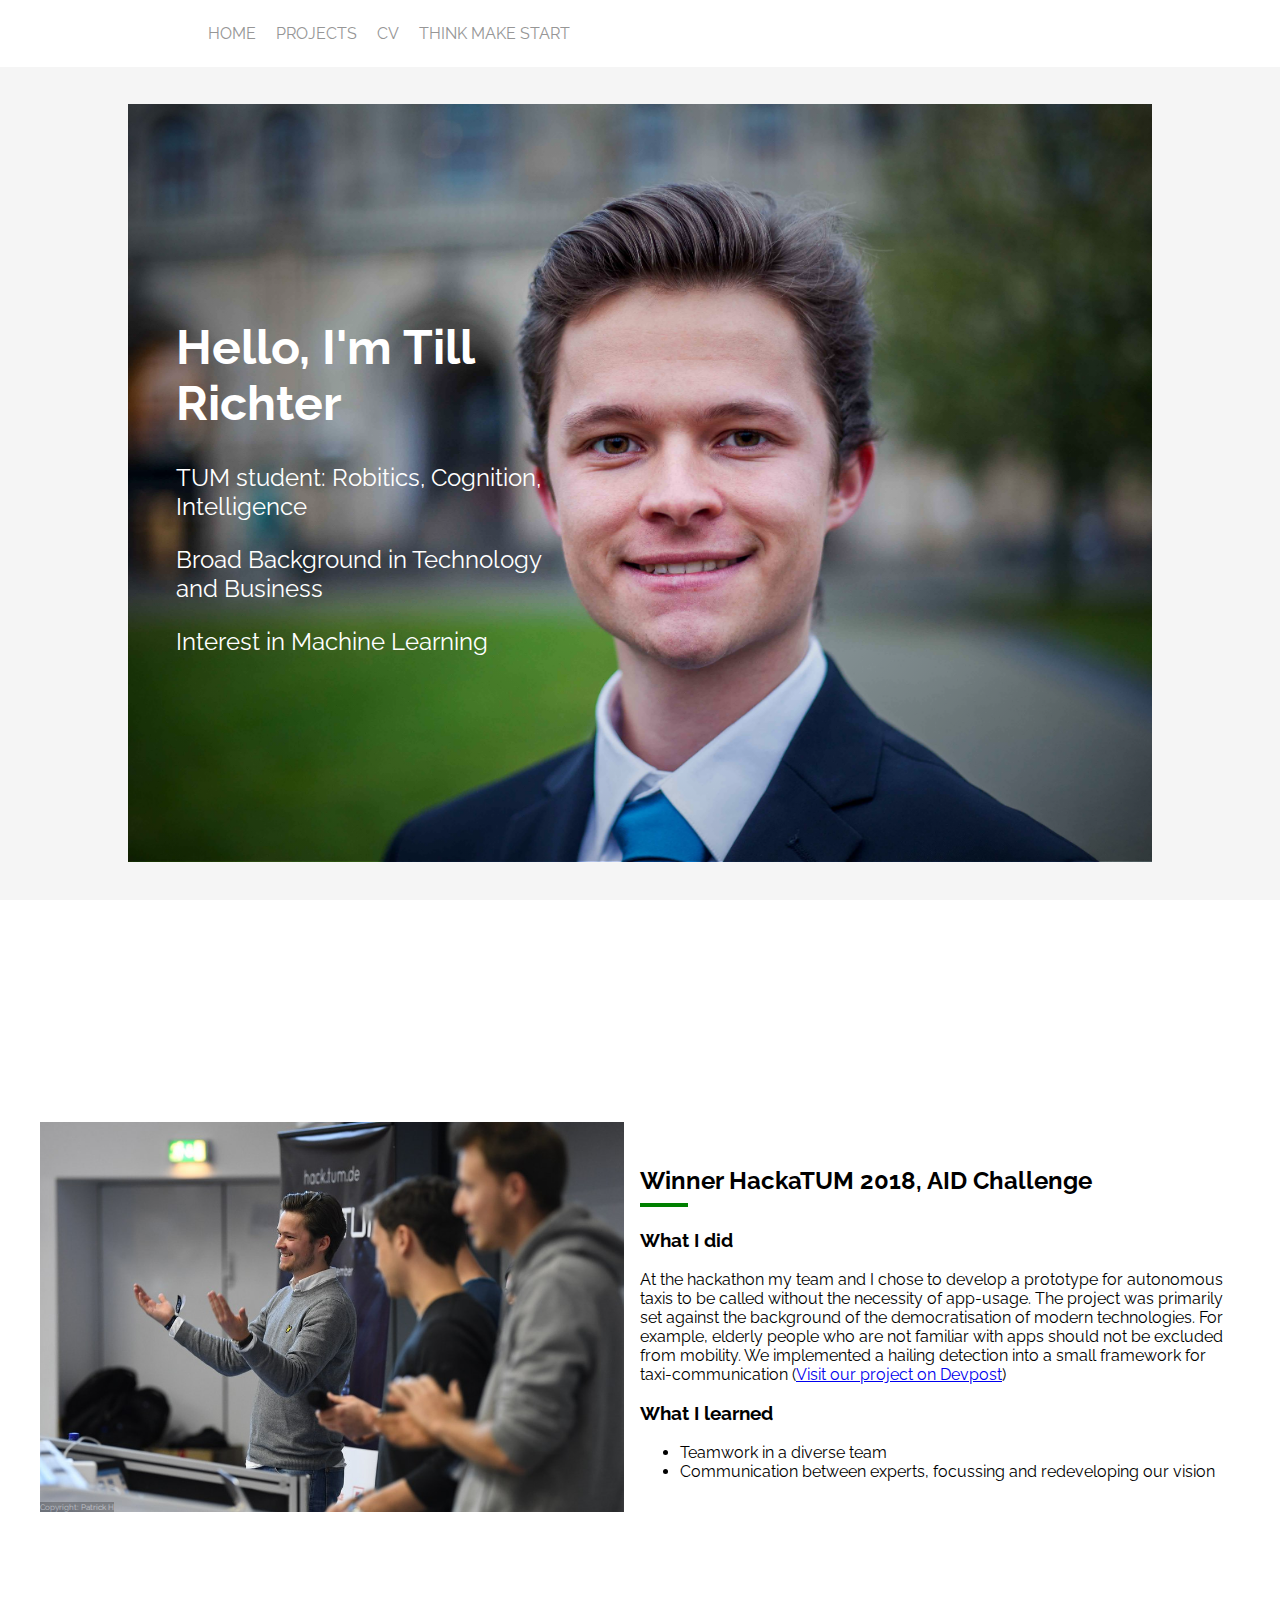
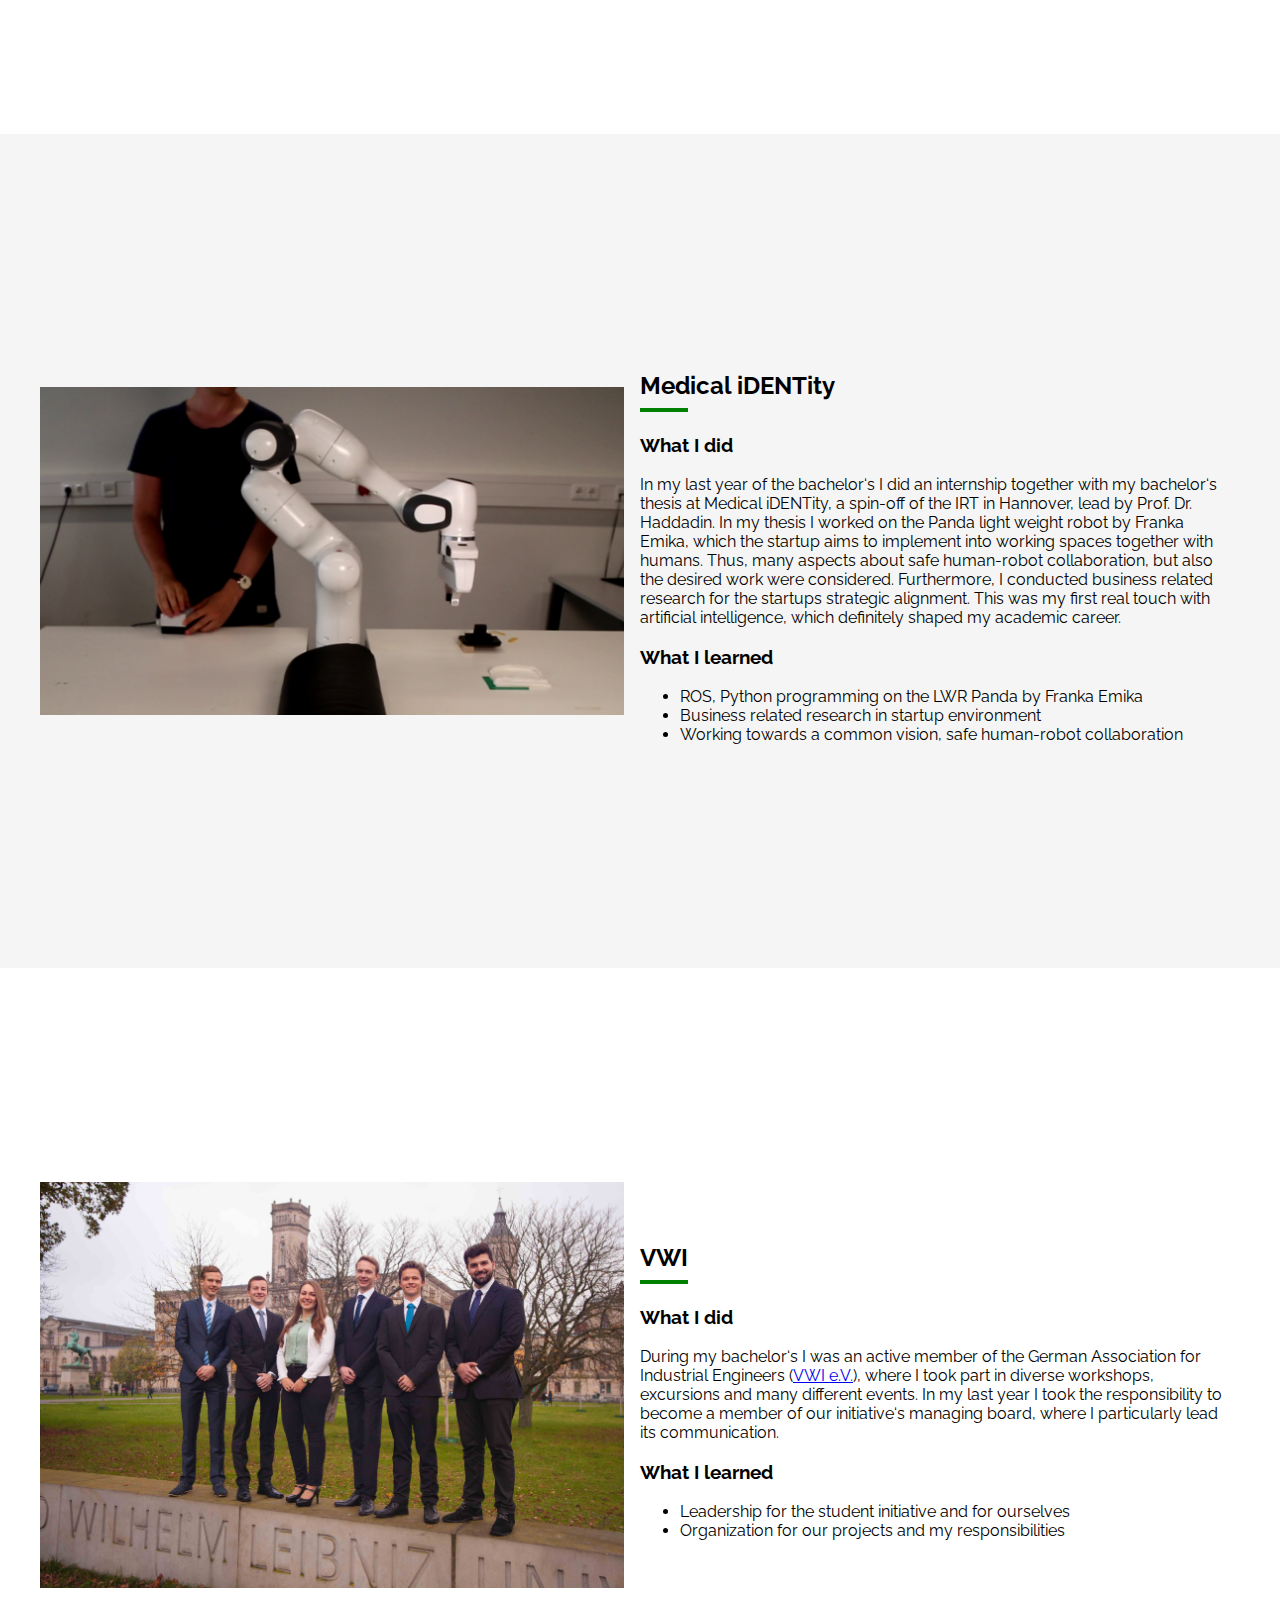
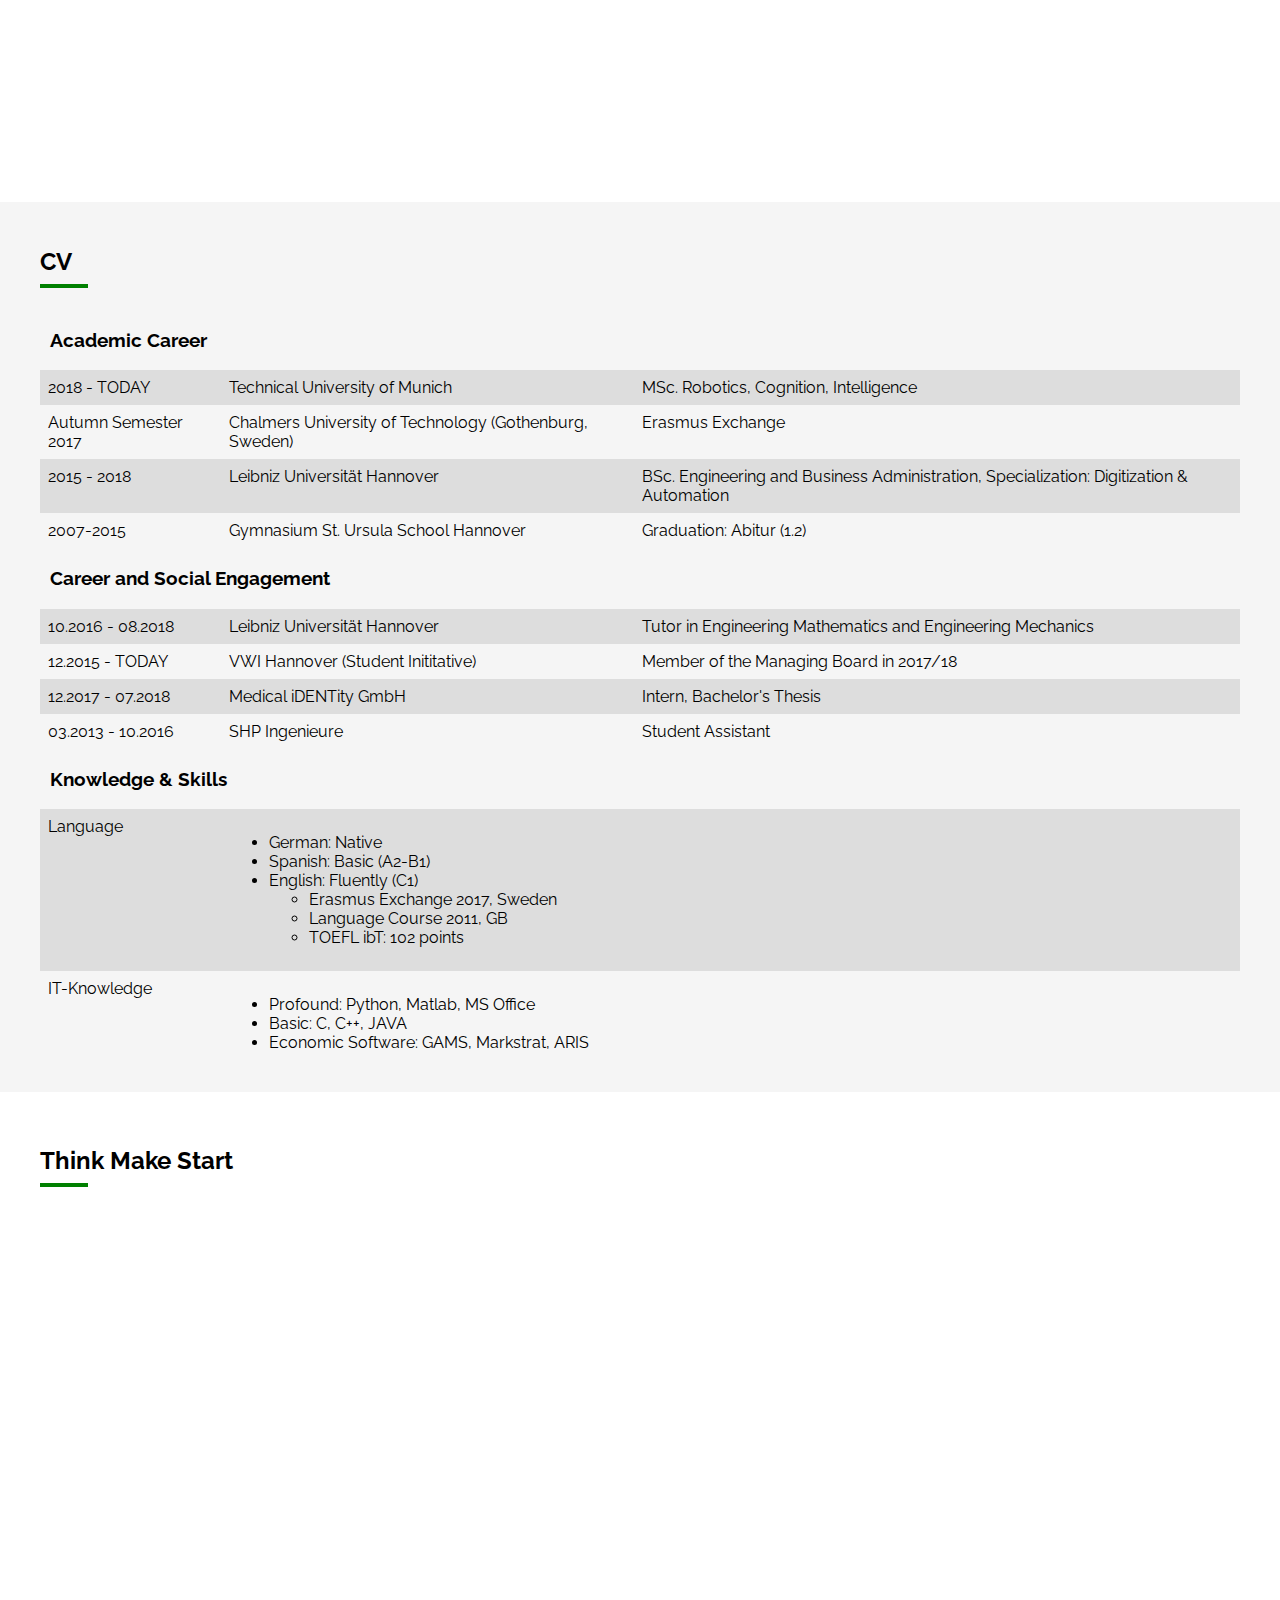
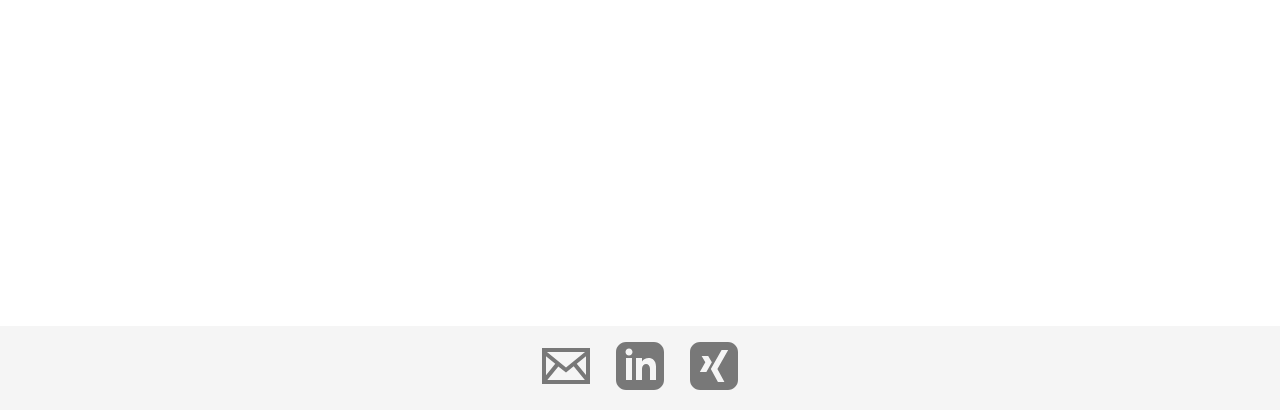
<file: Website Till/index.html>
<!DOCTYPE html>
<html lang="en">

<head>
    <meta charset="UTF-8">
    <link href="https://fonts.googleapis.com/css?family=Raleway" rel="stylesheet">
    <title>Till Richter</title>
    <link rel="stylesheet" type="text/css" href="style.css" />
    <meta name="apple-mobile-web-app-capable" content="yes" />
    <meta name="viewport" content="width=device-width, initial-scale=1.0" />
    <script src="https://ajax.googleapis.com/ajax/libs/jquery/3.3.1/jquery.min.js"></script>
    <script src="js/scrollspy.min.js"></script>

    <script type="text/javascript">
        $(document).ready(function () {
            var offsetTop = $("#page-header").height();
            $("body").css("padding-top", offsetTop + "px");
            $(".main").css("min-height", "calc(100vh - " + offsetTop + "px)");

            $("#nav").scrollspy({ animate: true, offset: -offsetTop });
        });
    </script>
</head>

<body>
    <header id="page-header" class="page-header">
        <nav>
            <ul id="nav">
                <li><a href="#home">Home</a></li>
                <li><a href="#projects">Projects</a></li>
                <li><a href="#cv">CV</a></li>
                <li><a href="#tms">Think Make Start</a></li>
            </ul>
        </nav>
    </header>
    <section id="home" class="main">
        <div>
            <header>
                <h1>
                    Hello, I'm Till Richter
                </h1>
                <p>
                    TUM student: Robitics, Cognition, Intelligence
                </p>
                <p>
                    Broad Background in Technology and Business
                </p>
                <p>
                    Interest in Machine Learning
                </p>
            </header>
        </div>
    </section>


    <div id="projects">
        <section class="main project">
            <article>
                <div class="image-wrapper">
                    <img src="images/HackaTUM.jpg" />
                    <span class="reference">Copyright: Patrick H</span>
                </div>
                <div class="content-wrapper">
                    <header>
                        <h2>
                            Winner HackaTUM 2018, AID Challenge
                        </h2>
                    </header>
                    <h3>
                        What I did
                    </h3>
                    <p>
                        At the hackathon my team and I chose to develop a prototype for autonomous taxis to be called
                        without the necessity of app-usage. The project was primarily set against the background of the
                        democratisation of modern technologies. For example, elderly people who are not familiar with
                        apps should not be excluded from mobility. We implemented a hailing detection into a small
                        framework for taxi-communication (<a href="https://devpost.com/software/aid-cab">Visit our
                            project on Devpost</a>)
                    </p>
                    <h3>
                        What I learned
                    </h3>
                    <ul>
                        <li> Teamwork in a diverse team</li>
                        <li>Communication between experts, focussing and redeveloping our vision</li>
                    </ul>
                </div>
            </article>
        </section>
        <section class="main project">
            <article>
                <div class="image-wrapper">
                    <img src="images/franka.png" />
                </div>
                <div class="content-wrapper">
                    <header>
                        <h2>
                            Medical iDENTity
                        </h2>
                    </header>
                    <h3>
                        What I did
                    </h3>
                    <p>
                        In my last year of the bachelor‘s I did an internship together with my bachelor‘s thesis at
                        Medical iDENTity, a spin-off of the IRT in Hannover, lead by Prof. Dr. Haddadin. In my thesis I
                        worked on the Panda light weight robot by Franka Emika, which the startup aims to implement into
                        working spaces together with humans. Thus, many aspects about safe human-robot collaboration,
                        but also the desired work were considered. Furthermore, I conducted business related research
                        for the startups strategic alignment. This was my first real touch with artificial intelligence,
                        which definitely shaped my academic career.
                    </p>
                    <h3>
                        What I learned
                    </h3>

                    <ul>
                        <li>ROS, Python programming on the LWR Panda by Franka Emika</li>
                        <li>Business related research in startup environment</li>
                        <li>Working towards a common vision, safe human-robot collaboration</li>
                    </ul>
                </div>
            </article>
        </section>
        <section class="main project">
            <article>
                <div class="image-wrapper">
                    <img src="images/9.jpg" />
                </div>
                <div class="content-wrapper">
                    <header>
                        <h2>
                            VWI
                        </h2>
                    </header>
                    <h3>
                        What I did
                    </h3>
                    <p>
                        During my bachelor‘s I was an active member of the German Association for Industrial Engineers
                        (<a href="https://www.vwi.org/">VWI e.V.</a>), where I took part in diverse workshops,
                        excursions and many different events. In my last year I took the responsibility to become a
                        member of our initiative‘s managing board, where I particularly lead its communication. </p>
                    <h3>
                        What I learned
                    </h3>

                    <ul>
                        <li>Leadership for the student initiative and for ourselves</li>
                        <li>Organization for our projects and my responsibilities</li>
                    </ul>
                </div>
            </article>
        </section>
    </div>


    <section id="cv" class="main">
        <article>
            <header>
                <h2>
                    CV
                </h2>
            </header>
            <table>
                <tbody>
                    <tr>
                        <th colspan="3">Academic Career </th>
                    </tr>
                    <tr>
                        <td>2018 - TODAY</td>
                        <td>Technical University of Munich</td>
                        <td>MSc. Robotics, Cognition, Intelligence</td>
                    </tr>
                    <tr>
                        <td>Autumn Semester 2017</td>
                        <td>Chalmers University of Technology (Gothenburg, Sweden)</td>
                        <td>Erasmus Exchange</td>
                    </tr>
                    <tr>
                        <td>2015 - 2018</td>
                        <td>Leibniz Universität Hannover</td>
                        <td>BSc. Engineering and Business Administration, Specialization: Digitization & Automation
                        </td>
                    </tr>
                    <tr>
                        <td>2007-2015</td>
                        <td>Gymnasium St. Ursula School Hannover</td>
                        <td>Graduation: Abitur (1.2)</td>
                    </tr>
                </tbody>
                <tbody>
                    <tr>
                        <th colspan="3">Career and Social Engagement </th>
                    </tr>
                    <tr>
                        <td>10.2016 - 08.2018</td>
                        <td>Leibniz Universität Hannover</td>
                        <td>Tutor in Engineering Mathematics and Engineering Mechanics</td>
                    </tr>
                    <tr>
                        <td>12.2015 - TODAY</td>
                        <td>VWI Hannover (Student Inititative)</td>
                        <td>Member of the Managing Board in 2017/18</td>
                    </tr>
                    <tr>
                        <td>12.2017 - 07.2018</td>
                        <td>Medical iDENTity GmbH</td>
                        <td>Intern, Bachelor's Thesis</td>
                    </tr>
                    <tr>
                        <td>03.2013 - 10.2016</td>
                        <td>SHP Ingenieure</td>
                        <td>Student Assistant</td>
                    </tr>
                </tbody>
                <tbody>
                    <tr>
                        <th colspan="3">Knowledge & Skills </th>
                    </tr>
                    <tr>
                        <td>Language</td>
                        <td colspan="2">
                            <ul>
                                <li>German: Native</li>
                                <li>Spanish: Basic (A2-B1)</li>
                                <li>English: Fluently (C1)<ul>
                                        <li>Erasmus Exchange 2017, Sweden</li>
                                        <li>Language Course 2011, GB</li>
                                        <li>TOEFL ibT: 102 points</li>
                                    </ul>
                                </li>
                            </ul>
                        </td>
                    </tr>
                    <tr>
                        <td>
                            IT-Knowledge
                        </td>
                        <td colspan="2">
                            <ul>
                                <li>Profound: Python, Matlab, MS Office</li>
                                <li>Basic: C, C++, JAVA</li>
                                <li>Economic Software: GAMS, Markstrat, ARIS</li>
                            </ul>
                        </td>
                    </tr>
                </tbody>
            </table>
        </article>
    </section>
    <section id="tms" class="main">
        <article>
            <header>
                <h2>
                    Think Make Start
                </h2>
            </header>
            <div class="video-wrapper">
                <iframe width="560" height="315" src="https://www.youtube.com/embed/FIUDA2q8fmg" frameborder="0"
                    allow="accelerometer; autoplay; encrypted-media; gyroscope; picture-in-picture"
                    allowfullscreen></iframe>
            </div>
        </article>
    </section>
    <footer class="footer">
        <div>
            <a href="mailto:till-richter@gmx.de">
                <svg xmlns="http://www.w3.org/2000/svg" width="24" height="24" viewBox="0 0 24 24">
                    <path
                        d="M0 3v18h24v-18h-24zm6.623 7.929l-4.623 5.712v-9.458l4.623 3.746zm-4.141-5.929h19.035l-9.517 7.713-9.518-7.713zm5.694 7.188l3.824 3.099 3.83-3.104 5.612 6.817h-18.779l5.513-6.812zm9.208-1.264l4.616-3.741v9.348l-4.616-5.607z" />
                </svg>
            </a>
            <a href="https://www.linkedin.com/in/till-richter-659334157/">
                <svg xmlns="http://www.w3.org/2000/svg" width="24" height="24" viewBox="0 0 24 24">
                    <path
                        d="M19 0h-14c-2.761 0-5 2.239-5 5v14c0 2.761 2.239 5 5 5h14c2.762 0 5-2.239 5-5v-14c0-2.761-2.238-5-5-5zm-11 19h-3v-11h3v11zm-1.5-12.268c-.966 0-1.75-.79-1.75-1.764s.784-1.764 1.75-1.764 1.75.79 1.75 1.764-.783 1.764-1.75 1.764zm13.5 12.268h-3v-5.604c0-3.368-4-3.113-4 0v5.604h-3v-11h3v1.765c1.396-2.586 7-2.777 7 2.476v6.759z" />
                </svg>
            </a>
            <a href="https://www.xing.com/profile/Till_Richter9?sc_o=mxb_p">
                <svg xmlns="http://www.w3.org/2000/svg" width="24" height="24" viewBox="0 0 24 24">
                    <path
                        d="M19 0h-14c-2.761 0-5 2.239-5 5v14c0 2.761 2.239 5 5 5h14c2.762 0 5-2.239 5-5v-14c0-2.761-2.238-5-5-5zm-14.085 15l2.744-4.825-1.846-3.162h3.292l1.83 3.152-2.744 4.835h-3.276zm8.79-1.445l3.514 6.445h-3.252l-3.55-6.445 5.38-9.555h3.289l-5.381 9.555z" />
                </svg>
            </a>
        </div>
    </footer>
</body>

</html>
</file>
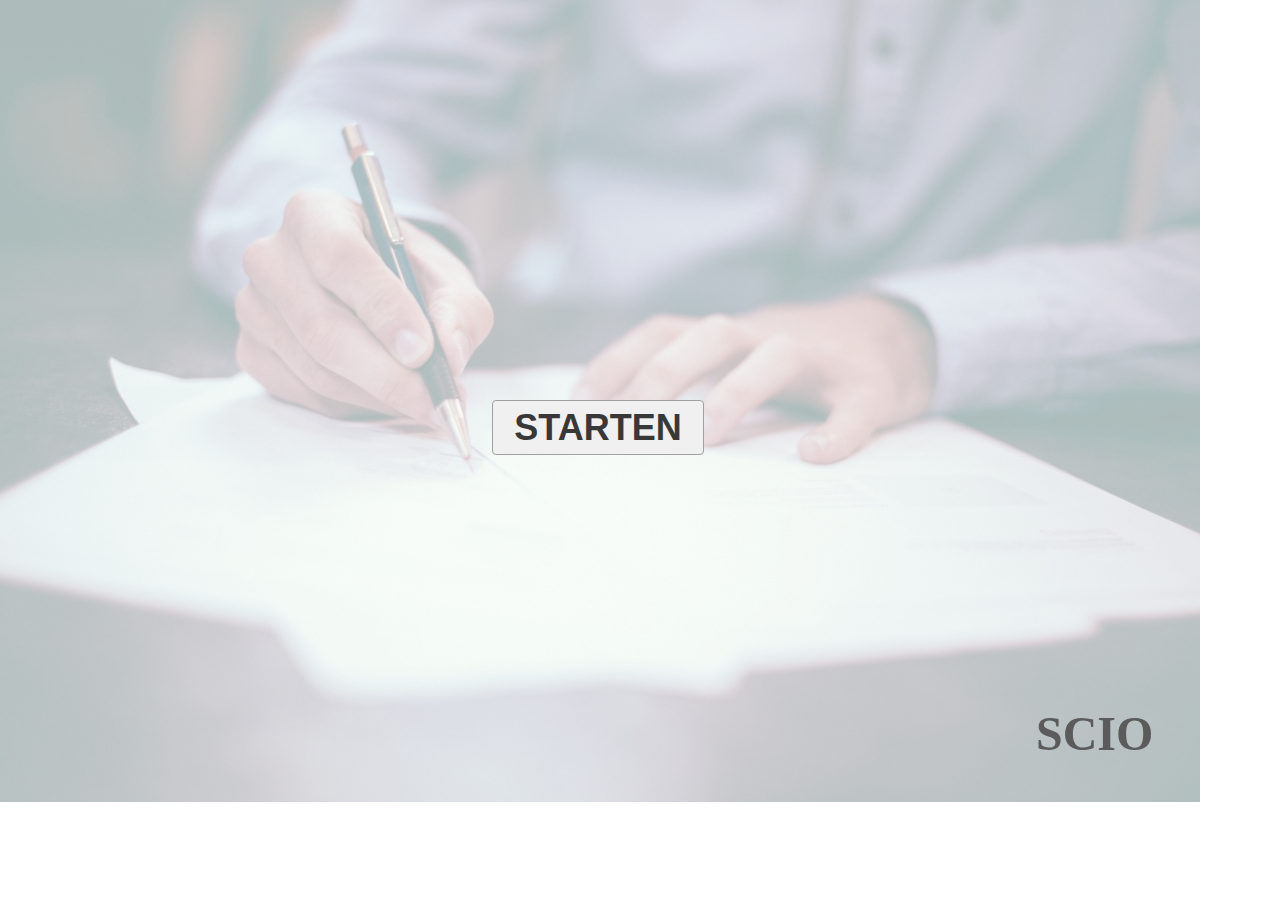
<file: demo/Scio.html>
<!DOCTYPE html>
<html>
  <head>
	<meta http-equiv="Content-Type" content="text/html; charset=utf-8" />
	<meta http-equiv="X-UA-Compatible" content="chrome=1,IE=edge" />
	<title>Scio</title>
	<style>
		html {
			height:100%;
		}
		body {
			background-color:#FFF;
			margin:0;
			height:100%;
		}
	</style>
	<!-- copy these lines to your document head: -->

	<meta name="viewport" content="user-scalable=yes, width=1200" />

	<!-- end copy -->
  </head>
  <body>
	<!-- copy these lines to your document: -->

	<div id="scio_hype_container" class="HYPE_document" style="margin:auto;position:relative;width:100%;height:100%;overflow:hidden;">
		<script type="text/javascript" charset="utf-8" src="Scio.hyperesources/scio_hype_generated_script.js?28767"></script>
	</div>

	<!-- end copy -->
	


	<!-- text content for search engines: -->

	<div style="display:none" aria-hidden=true>

		<div>STARTEN
</div>
		<div>SCIO</div>
		<div></div>
		<div>Datei hochladen
</div>
		<div>Scio</div>
		<div>§ 1 Leistungsbeschreibung Mittels der eBay-Dienste bietet eBay einen Marktplatz an, auf dem von natürlichen und juristischen Personen und Personengesellschaften („Nutzer”) in Verkaufsangeboten („Angebot”), Waren und Leistungen aller Art („Artikel”) angeboten (in dieser Eigenschaft „Verkäufer”) und erworben (in dieser Eigenschaft „Käufer”) und sonstige Inhalte veröffentlicht werden können, sofern deren Angebot, Erwerb oder Veröffentlichung nicht gegen gesetzliche Bestimmungen, diese eBay-AGB oder die eBay-Grundsätze verstößt. eBay bietet selbst keine Artikel an und wird nicht Vertragspartner der ausschließlich zwischen den Nutzern dieses Marktplatzes geschlossenen Verträge. eBay bewirbt die eBay-Dienste und stellt anderen eBay-Gesellschaften sowie Dritten zu diesem Zweck einen Zugang zu den Inhalten der Nutzer zur Verfügung, damit diese die Inhalte auf Websites, in Softwareapplikationen und in E-Mails bewerben können. eBay hat das Recht, Angebote und sonstige Inhalte von Nutzern technisch so zu bearbeiten, dass diese auch auf mobilen Endgeräten oder Softwareapplikationen von eBay oder Dritten dargestellt werden können. Die Angebote und sonstigen Inhalte von Nutzern […].</div>
		<div>Prüfung starten</div>
		<div>2. eBay bewirbt die eBay-Dienste und stellt anderen eBay-Gesellschaften sowie...</div>
		<div>(Bei Anklicken oder Hover-Over) Bedenklich:
AGB gelten nur zwischen den Nutzern
</div>
		<div>§ 1 Leistungsbeschreibung</div>
		<div>§ 1 Leistungsbeschreibung 

Mittels der eBay-Dienste bietet eBay einen Marktplatz an, auf dem von natürlichen und juristischen Personen und Personengesellschaften („Nutzer”) in Verkaufsangeboten („Angebot”), Waren und Leistungen aller Art („Artikel”) angeboten (in dieser Eigenschaft „Verkäufer”) und erworben (in dieser Eigenschaft „Käufer”) und sonstige Inhalte veröffentlicht werden können, sofern deren Angebot, Erwerb oder Veröffentlichung nicht gegen gesetzliche Bestimmungen, diese eBay-AGB oder die eBay-Grundsätze verstößt. eBay bietet selbst keine Artikel an und wird nicht Vertragspartner der ausschließlich zwischen den Nutzern dieses Marktplatzes geschlossenen Verträge.eBay bewirbt die eBay-Dienste und stellt anderen eBay-Gesellschaften sowie Dritten zu diesem Zweck einen Zugang zu den Inhalten der Nutzer zur Verfügung, damit diese die Inhalte auf Websites, in Softwareapplikationen und in E-Mails bewerben können.
</div>
		<div>Bedenklich:
Evtl. Verstoß gegen 
§ 309 Abs. X Nr. Y BGB</div>
		<div>3. eBay hat das Recht, Angebote und sonstige Inhalte von Nutzern technisch so zu bearbeiten, dass diese auch auf mobilen Endgeräten oder Softwareapplikationen von eBay oder Dritten dargestellt werden können.</div>
		<div>1….Veröffentlichung nicht gegen gesetzliche Bestimmungen, diese eBay-AGB oder die eBay-Grundsätze verstößt. eBay bietet selbst keine Artikel an und wird nicht Vertragspartner der ausschließlich zwischen den Nutzern dieses Marktplatzes geschlossenen Verträge.
</div>
		<div>Verstoß:
§ 309 Abs. A Nr. B BGB
</div>
		<div>4. Trotz verschiedenartiger Sicherheitsvorkehrung ist es nicht auszuschließen, dass für ein eBay-Konto falsche Kontaktdaten hinterlegt wurden bzw. diese sich zwischenzeitlich geändert haben...</div>
		<div>Uwe Pfeiffer Knesebeckstrasse 18 57589 Pracht
</div>
		<div>UwePfeiffer@einrot.com
</div>
		<div>Uwe
</div>
		<div>Abo Einstellungen</div>
		<div>Telefon
</div>
		<div>Nachnahme
</div>
		<div>Etc.</div>
		<div>Titel
</div>
		<div>Pfeiffer
</div>
		<div>Dr.
</div>
		<div>02682 22 92 05
</div>
		<div>Anschrift
</div>
		<div>E-Mail
</div>
		<div>Vorname
</div>
		<div>Persönliche Daten</div>

	</div>

	<!-- end text content: -->

  </body>
</html>
</file>
<file: Website Till/style.css>
body {
  background-color: white;
  margin: 0;
  font-family: "Raleway", sans-serif;
  padding-top: 82px;
  font-size: 14px;
}

@media only screen and (min-width: 720px) {
  body {
    font-size: 16px;
  }
}

.page-header {
  background-color: white;
  position: fixed;
  top: 0;
  left: 0;
  right: 0;
  z-index: 900;
  border-bottom: 2px solid whitesmoke;
}

.page-header nav {
  max-width: 960px;
  margin-left: auto;
  margin-right: auto;
}

.page-header ul {
  list-style: none;
}

.page-header li {
  display: inline-block;
}

.page-header a {
  padding: 0.5em;
  display: block;
  cursor: pointer;
  color: rgb(150, 150, 150);
  text-decoration: none;
  text-transform: uppercase;
}

.page-header a:hover,
.page-header .active a {
  color: green;
}

.main {
  min-height: calc(100vh - 82px);
  box-sizing: border-box;
  padding: 1em;
  display: flex;
}

.main > article {
  flex: 1;
  margin-top: auto;
  margin-bottom: auto;
}

.main:nth-child(2n) {
  background-color: whitesmoke;
}

.main article {
  max-width: 1200px;
  margin-left: auto;
  margin-right: auto;
}

.main header h2 {
  position: relative;
  line-height: 2em;
  margin-bottom: 1em;
}

.main header h2::after {
  content: "";
  position: absolute;
  width: 2em;
  height: 4px;
  background-color: green;
  left: 0;
  bottom: -2px;
}

#home {
  display: flex;
  padding: 0;
}

#home > div {
  background-image: linear-gradient(
      to top,
      rgba(0, 0, 0, 0.4) 0%,
      rgba(0, 0, 0, 0) 60%
    ),
    url("images/13.jpg");
  color: white;
  background-repeat: no-repeat;
  background-size: cover;
  background-position: bottom, center;
  display: flex;
  flex-direction: row;
  align-items: flex-end;
  min-height: 100%;
  width: 100%;
}

#home h2 {
  font-weight: normal;
}

#home header {
  padding: 2em;
}

@media only screen and (min-width: 720px) {
  #home div {
    align-items: none;
    background-image: radial-gradient(
        circle at center,
        rgba(0, 0, 0, 0) 20%,
        rgba(0, 0, 0, 0.4) 100%
      ),
      url("images/13.jpg");
  }

  #home header {
    margin-top: auto;
    margin-bottom: auto;
    font-size: 1.5em;
    max-width: 40%;
  }
}

@media only screen and (min-width: 1200px) {
  #home {
    padding: 3vw 10vw;
  }
}

.project .image-wrapper {
  position: relative;
}

.project .image-wrapper .reference {
  position: absolute;
  bottom: 0;
  left: 0;
  background-color: rgba(0, 0, 0, 0.8);
  font-size: 0.5em;
  color: white;
  opacity: 0.3;
}

.project .image-wrapper img {
  max-width: 100%;
  height: auto;
  display: block;
}

@media only screen and (min-width: 720px) {
  .project {
    display: flex;
    flex-direction: row;
    align-items: center;
  }

  .project article {
    display: flex;
    flex-direction: row;
    align-items: center;
  }

  .project .image-wrapper {
    flex: 1;
  }

  .project .content-wrapper {
    padding: 1em;
    flex: 1;
  }
}

table {
  border-collapse: separate;
  border-spacing: 0;
  width: 100%;
}

tr:nth-child(even) {
  background-color: #dddddd;
}

th {
  text-align: left;
  font-size: 1.2em;
  padding: 1em 0.5em;
  vertical-align: top;
}

td {
  padding: 0.5em;
  vertical-align: top;  
}

.video-wrapper {
  position: relative;
  padding-bottom: 56.25%; /* 16:9 */
  padding-top: 1em;
  height: 0;
}
.video-wrapper iframe {
  position: absolute;
  top: 0;
  left: 0;
  width: 100%;
  height: 100%;
}

.footer {
  display: flex;
  justify-content: center;
  padding: 1em;
  background-color: whitesmoke;
}

.footer a {
  display: inline-block;
  text-decoration: none;
}

.footer svg {
  fill: currentColor;
  color: rgb(120, 120, 120);
  width: 3em;
  height: 3em;
  margin-left: 0.7em;
  margin-right: 0.7em;
  transition: color 0.5s ease;
}

.footer a:hover svg {
  color: green;
}
</file>
